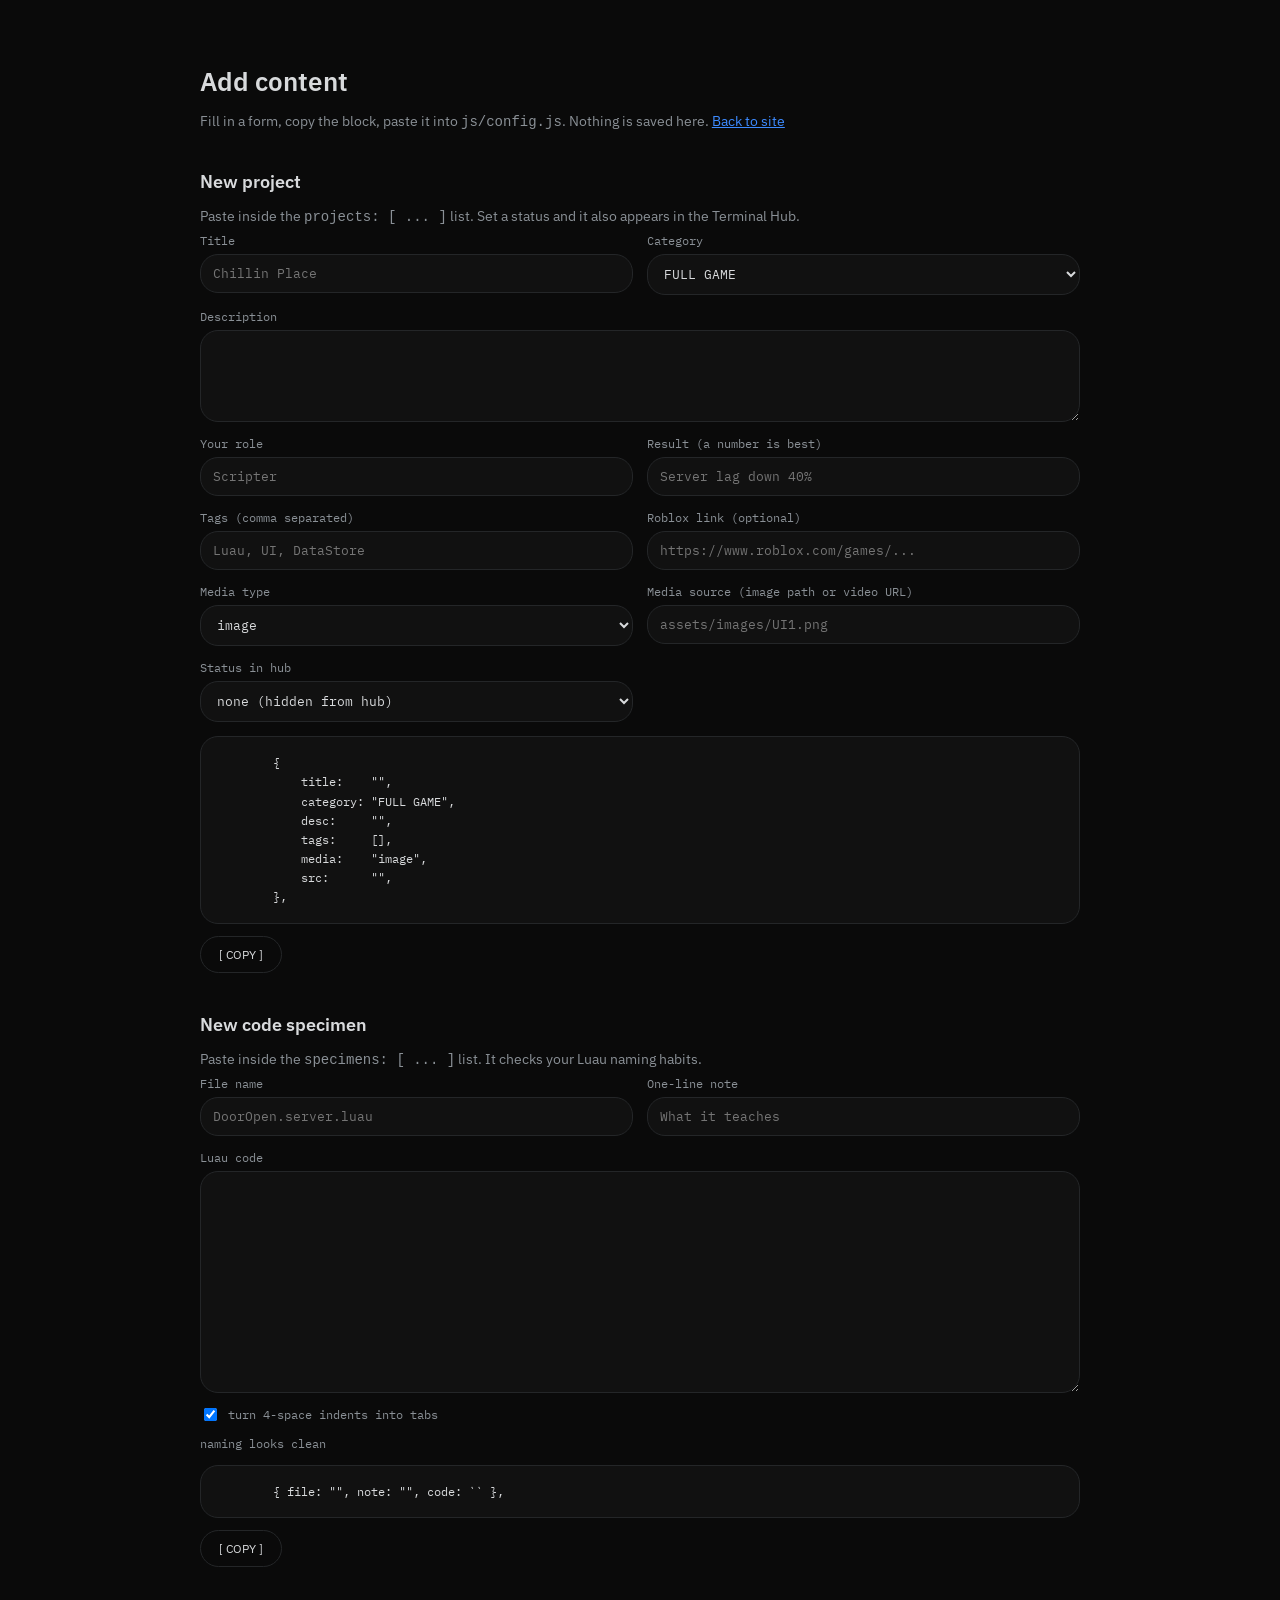
<file: add.html>
<!DOCTYPE html>
<html lang="en">
<head>
<meta charset="utf-8">
<meta name="viewport" content="width=device-width, initial-scale=1">
<meta name="robots" content="noindex">
<title>Add content</title>
<link href="https://fonts.googleapis.com/css2?family=IBM+Plex+Sans:wght@400;600&family=IBM+Plex+Mono:wght@400;500&display=swap" rel="stylesheet">
<link rel="stylesheet" href="css/tactical.css">
<style>
  html,body{height:auto}
  body{max-width:880px;margin:0 auto;padding:48px 24px 96px;color:var(--text)}
  h1{font-size:1.6rem;font-weight:600;margin-bottom:6px}
  h2{font-size:1.1rem;font-weight:600;margin:40px 0 14px}
  .sub{color:var(--dim);font-size:14px;margin-bottom:8px}
  .grid{display:grid;grid-template-columns:1fr 1fr;gap:14px}
  @media(max-width:640px){.grid{grid-template-columns:1fr}}
  label{display:flex;flex-direction:column;gap:6px;font:12px 'IBM Plex Mono',monospace;color:var(--dim)}
  .wide{grid-column:1/-1}
  input,select,textarea{background:var(--panel);border:1px solid var(--line);border-radius:var(--r);padding:10px 12px;color:var(--text);font:13px 'IBM Plex Mono',monospace;outline:0}
  input:focus,select:focus,textarea:focus{border-color:var(--accent)}
  textarea{min-height:200px;resize:vertical;tab-size:4}
  pre.out{margin-top:14px;padding:16px;background:var(--panel);border:1px solid var(--line);border-radius:var(--r);overflow-x:auto;font:12px/1.6 'IBM Plex Mono',monospace;white-space:pre-wrap}
  .row{display:flex;gap:12px;align-items:center;margin-top:12px;flex-wrap:wrap}
  .btn{position:relative;overflow:hidden;padding:10px 18px;border:1px solid var(--line);border-radius:var(--r);background:transparent;color:var(--text);font:12px 'IBM Plex Mono',monospace;cursor:pointer}
  .warn{color:var(--red);font:12px 'IBM Plex Mono',monospace}
  .ok{color:var(--dim);font:12px 'IBM Plex Mono',monospace}
  a{color:var(--accent)}
</style>
</head>
<body>
<h1>Add content</h1>
<p class="sub">Fill in a form, copy the block, paste it into <code>js/config.js</code>. Nothing is saved here. <a href="index.html">Back to site</a></p>

<h2>New project</h2>
<p class="sub">Paste inside the <code>projects: [ ... ]</code> list. Set a status and it also appears in the Terminal Hub.</p>
<div class="grid" id="pf">
  <label>Title<input id="pTitle" placeholder="Chillin Place"></label>
  <label>Category<select id="pCat"></select></label>
  <label class="wide">Description<textarea id="pDesc" style="min-height:70px"></textarea></label>
  <label>Your role<input id="pRole" placeholder="Scripter"></label>
  <label>Result (a number is best)<input id="pResult" placeholder="Server lag down 40%"></label>
  <label>Tags (comma separated)<input id="pTags" placeholder="Luau, UI, DataStore"></label>
  <label>Roblox link (optional)<input id="pLink" placeholder="https://www.roblox.com/games/..."></label>
  <label>Media type<select id="pMedia"><option>image</option><option>youtube</option></select></label>
  <label>Media source (image path or video URL)<input id="pSrc" placeholder="assets/images/UI1.png"></label>
  <label>Status in hub<select id="pStatus"><option value="">none (hidden from hub)</option><option>IN PROGRESS</option><option>SHIPPED</option></select></label>
</div>
<pre class="out" id="pOut"></pre>
<div class="row"><button class="btn" id="pCopy" type="button">[ COPY ]</button></div>

<h2>New code specimen</h2>
<p class="sub">Paste inside the <code>specimens: [ ... ]</code> list. It checks your Luau naming habits.</p>
<div class="grid">
  <label>File name<input id="sFile" placeholder="DoorOpen.server.luau"></label>
  <label>One-line note<input id="sNote" placeholder="What it teaches"></label>
  <label class="wide">Luau code<textarea id="sCode" spellcheck="false"></textarea></label>
</div>
<div class="row"><label style="flex-direction:row;align-items:center;gap:8px"><input type="checkbox" id="sTabs" checked style="padding:0">turn 4-space indents into tabs</label></div>
<div id="sLint" class="row"></div>
<pre class="out" id="sOut"></pre>
<div class="row"><button class="btn" id="sCopy" type="button">[ COPY ]</button></div>

<script src="js/config.js"></script>
<script>
const $ = id => document.getElementById(id);
const q = s => JSON.stringify(s);

// ---------- project ----------
const cats = [...new Set(SITE.projects.map(p => p.category))];
$('pCat').innerHTML = cats.map(c => '<option>' + c + '</option>').join('');

function projectSnippet() {
    const tags = $('pTags').value.split(',').map(t => t.trim()).filter(Boolean);
    const lines = [
        '        {',
        '            title:    ' + q($('pTitle').value) + ',',
        '            category: ' + q($('pCat').value) + ',',
        '            desc:     ' + q($('pDesc').value) + ',',
        '            tags:     ' + q(tags) + ',',
    ];
    if ($('pRole').value) lines.push('            role:     ' + q($('pRole').value) + ',');
    if ($('pResult').value) lines.push('            result:   ' + q($('pResult').value) + ',');
    if ($('pLink').value) lines.push('            link:     ' + q($('pLink').value) + ',');
    lines.push('            media:    ' + q($('pMedia').value) + ',', '            src:      ' + q($('pSrc').value) + ',');
    if ($('pStatus').value) lines.push('            status:   ' + q($('pStatus').value) + ',');
    lines.push('        },');
    return lines.join('\n');
}
const paintProject = () => { $('pOut').textContent = projectSnippet(); };

// ---------- specimen ----------
function lint(code) {
    const bare = code.replace(/--.*$/gm, '').replace(/"[^"\n]*"|'[^'\n]*'/g, '""');
    const out = [];
    const names = [...new Set(bare.match(/\b[A-Za-z]+(?:_[A-Za-z0-9]+)+\b/g) || [])];
    names.forEach(n => out.push('underscore in name: ' + n));
    const legacy = [...new Set([...bare.matchAll(/(?<![.\w])(wait|spawn|delay)\s*\(/g)].map(m => m[1]))];
    legacy.forEach(n => out.push('use task.' + n + '() instead of ' + n + '()'));
    return out;
}
function specimenSnippet() {
    let code = $('sCode').value.replace(/\s+$/, '');
    if ($('sTabs').checked) code = code.replace(/^((?:    )+)/gm, m => '\t'.repeat(m.length / 4));
    const esc = code.replace(/\\/g, '\\\\').replace(/`/g, '\\`').replace(/\$\{/g, '\\${');
    return '        { file: ' + q($('sFile').value) + ', note: ' + q($('sNote').value) + ', code: `' + esc + '` },';
}
function paintSpecimen() {
    $('sOut').textContent = specimenSnippet();
    const issues = lint($('sCode').value);
    $('sLint').innerHTML = issues.length
        ? issues.map(i => '<span class="warn">' + i.replace(/</g, '&lt;') + '</span>').join('')
        : '<span class="ok">naming looks clean</span>';
}

function wireCopy(btn, getText) {
    btn.addEventListener('click', () => navigator.clipboard.writeText(getText()).then(() => {
        btn.textContent = '[ COPIED ]'; setTimeout(() => { btn.textContent = '[ COPY ]'; }, 1200);
    }));
}
document.querySelectorAll('#pf input,#pf select,#pf textarea').forEach(n => n.addEventListener('input', paintProject));
['sFile', 'sNote', 'sCode', 'sTabs'].forEach(id => $(id).addEventListener('input', paintSpecimen));
wireCopy($('pCopy'), projectSnippet); wireCopy($('sCopy'), specimenSnippet);
paintProject(); paintSpecimen();
</script>
</body>
</html>
</file>
<file: css/tactical.css>
/* 86 // minimal. Loaded last, wins over styles.css */
:root{--bg:#0a0a0a;--panel:#111111;--raised:#171819;--line:#242628;--text:#d8dadc;--dim:#8a9096;--muted:#5a6168;
--accent:#3d8bff;--accent2:#3d8bff;--red:#ff2200;--gold:#3d8bff;--amber:#3d8bff;--green:#3d8bff;--purple:#8a9096;--pink:#8a9096;--noise-opacity:0;--r:4px}
*,*::before,*::after{box-shadow:none!important;text-shadow:none!important;backdrop-filter:none!important}
body{background:var(--bg)!important;filter:none!important;font-family:'IBM Plex Sans',sans-serif}
img{filter:none!important}
.display,.section-title,.btn,.stat-val,.momo-head,#mobile-menu a,[style*="Rajdhani"]{font-family:'IBM Plex Sans',sans-serif!important}
.section-title,.display{font-weight:600;letter-spacing:0}
.page-pad{padding-top:calc(var(--nav-h) + 4rem)}
.hint{font:12px 'IBM Plex Mono',monospace;color:var(--dim)}

/* declutter: everything decorative goes */
.bg-noise,.bg-mesh,#particles-canvas,.scanline,.char-scanline,.char-bracket,.classified-stamp,.strip,
[style*="radial-gradient"],[style*="-webkit-text-stroke"],div[style*="z-index:-1"]{display:none!important}
img[style*="floatHolo"],.char-img{animation:none!important}

/* one radius, one border */
.card,.stat-card,.hub,.spec{background:var(--panel);border:1px solid var(--line);overflow:hidden}
.card::before{display:none}
.card:hover,.stat-card:hover{border-color:var(--muted)}
.s-tag,.hero-badge{background:transparent;border:0;padding:0;color:var(--dim);letter-spacing:.1em}
nav{background:var(--bg);border-bottom:1px solid var(--line)}

/* legible type: nothing under 11px */
[style*="font-size:7"],[style*="font-size:8"],[style*="font-size:9"],[style*="font-size:10px"],
.stat-lbl,.nav-link,.filter-btn,.s-tag,.hero-badge,.dot-label,.tactical-hud{font-size:11px!important}

/* nav + buttons */
.nav-link{padding-bottom:4px}
.nav-link:hover,.nav-link.active{color:var(--text)}
.nav-link::after{background:var(--accent)}
.btn-primary,.btn-accent,.btn-momo,.btn-outline{background:transparent;color:var(--text);border:1px solid var(--line)}
.btn-primary{border-color:var(--muted)}
.filter-btn.active{background:transparent;color:var(--text);border-color:var(--accent)}

/* motion: short, plain fades */
a,button,.card,.stat-card,.nav-link,.filter-btn,.hub-row,.spec-tab,.momo-item{transition:color .15s ease,border-color .15s ease,background-color .15s ease,opacity .6s var(--ease),transform .35s var(--ease)!important}
.reveal{transform:translateY(18px);transition:opacity .6s var(--ease),transform .6s var(--ease)}
.reveal.done{transform:none}
.bar-fill{transition:width .5s ease-out!important}

/* strays */
#status-dot,#status-ping{background:var(--accent)!important}
div[style*="background:#00ff88"]{background:var(--accent)!important}
span[style*="color:#00ff88"]{color:var(--accent)!important}
span[style*="#60a5fa"],span[style*="#c084fc"]{background:var(--dim)!important}
.code-dot{background:var(--line)!important;opacity:1!important}
.bar-fill{background:var(--accent)}
.momo-wrap{background:var(--panel);border:1px solid var(--line)}
.momo-head{background:transparent;border-bottom:1px solid var(--line)}
.momo-item{background:transparent;border-color:var(--line)}
.momo-item:hover{background:var(--raised)}
.momo-avatar{background:var(--raised)!important;border-radius:var(--r)}
.momo-avatar svg,.momo-avatar i{color:var(--text)!important}
[style*="#1f2937"]{color:var(--text)!important}
[style*="#6b7280"],[style*="#9ca3af"]{color:var(--dim)!important}

/* terminal hub */
.hub{display:grid;grid-template-columns:minmax(0,1fr)}
@media(min-width:900px){.hub{grid-template-columns:minmax(0,1.1fr) minmax(0,1fr)}.hub-detail{border-top:0!important;border-left:1px solid var(--line)}}
.hub-head,.hub-row{display:grid;grid-template-columns:36px 1fr 128px;gap:12px;align-items:center;padding:14px 16px;font:12px 'IBM Plex Mono',monospace}
.hub-head{color:var(--muted);border-bottom:1px solid var(--line)}
.hub-row{width:100%;background:transparent;border:0;border-bottom:1px solid var(--line);color:var(--dim);text-align:left;cursor:pointer}
.hub-row:last-child{border-bottom:0}
.hub-row:hover{color:var(--text)}
.hub-row[aria-selected="true"]{color:var(--text);background:var(--raised)}
.blk{display:inline-block;width:6px;height:6px;margin-right:8px;border-radius:50%;background:var(--muted)}
.blk.wip{background:var(--accent)}.blk.done{background:var(--dim)}
.hub-detail{border-top:1px solid var(--line);padding:28px;display:flex;flex-direction:column;gap:16px;min-height:280px}
.hub-detail h3{font-size:1.5rem;font-weight:600;line-height:1.2}
.hub-detail p{color:var(--dim);font-size:14px;line-height:1.7}
.hub-params{display:grid;grid-template-columns:auto 1fr;gap:6px 20px;font:12px 'IBM Plex Mono',monospace}
.hub-params dt{color:var(--muted)}.hub-params dd{color:var(--text)}
.hub-links{display:flex;gap:10px;margin-top:auto}
.hub-prompt{font:12px 'IBM Plex Mono',monospace;color:var(--muted)}

/* code specimens */
.spec-bar{display:flex;border-bottom:1px solid var(--line);overflow-x:auto}
.spec-tab{font:12px 'IBM Plex Mono',monospace;padding:12px 18px;background:none;border:0;border-bottom:1px solid transparent;color:var(--muted);cursor:pointer;white-space:nowrap}
.spec-tab:hover{color:var(--text)}
.spec-tab[aria-selected="true"]{color:var(--text);border-bottom-color:var(--accent)}
.spec-copy{margin-left:auto}
.spec-body{display:grid;grid-template-columns:auto 1fr;font:13px/1.7 'IBM Plex Mono',monospace;overflow-x:auto}
.gutter{margin:0;padding:18px 14px;text-align:right;color:var(--muted);user-select:none;font:inherit;opacity:.6}
.spec-body pre[class*=language-],.spec-body code[class*=language-],.spec-pre{background:none!important;margin:0;padding:18px 18px 18px 0;font:inherit;tab-size:4;color:var(--text)}
.spec-pre code{padding:0}
.spec-foot{border-top:1px solid var(--line);padding:12px 18px;font:12px 'IBM Plex Mono',monospace;color:var(--muted)}
.spec .token.keyword{color:#fff}
.spec .token.string,.spec .token.number{color:var(--accent)}
.spec .token.comment{color:var(--muted)}
.spec .token.function,.spec .token.builtin{color:var(--text)}
.spec .token.operator,.spec .token.punctuation{color:var(--dim)}

/* Shin + Lena: page backdrops, sit behind all content */
#pg-about>div:first-child{position:relative;z-index:1}
.bg-char{position:fixed;inset:0;z-index:-1;pointer-events:none;display:flex;justify-content:flex-end;align-items:flex-end}
.bg-char img{height:calc(var(--vh) * 94);max-width:calc(var(--vw) * 70);object-fit:contain;object-position:right bottom;opacity:.14;
-webkit-mask-image:radial-gradient(ellipse at 75% 55%,#000 30%,transparent 75%);mask-image:radial-gradient(ellipse at 75% 55%,#000 30%,transparent 75%)}
@media(max-width:768px){.bg-char img{opacity:.08}}

/* motion */
:root{--ease:cubic-bezier(.22,1,.36,1)}
@keyframes riseIn{from{opacity:0;transform:translateY(18px)}to{opacity:1;transform:none}}
@keyframes slideIn{from{opacity:0;transform:translateX(14px)}to{opacity:1;transform:none}}
@keyframes charDrift{from{transform:translateY(0)}to{transform:translateY(-14px)}}
@keyframes ping{0%{transform:scale(1);opacity:.7}100%{transform:scale(2.6);opacity:0}}
.btn{isolation:isolate}
.btn::before{content:'';position:absolute;inset:0;z-index:-1;background:var(--accent);transform:scaleX(0);transform-origin:left;transition:transform .3s var(--ease)}
.btn:hover::before{transform:scaleX(1)}
.btn:hover{color:#0a0a0a!important;border-color:var(--accent)!important;background:transparent!important}
.card:hover,.stat-card:hover{border-color:var(--muted);transform:translateY(-3px)}
.hub-row{position:relative}
.hub-row::before{content:'';position:absolute;left:0;top:0;bottom:0;width:2px;background:var(--accent);transform:scaleY(0);transition:transform .25s var(--ease)}
.hub-row:hover::before,.hub-row[aria-selected="true"]::before{transform:scaleY(1)}
.hub-detail>*{animation:slideIn .45s var(--ease) both}
.hub-detail>:nth-child(2){animation-delay:.05s}.hub-detail>:nth-child(3){animation-delay:.1s}.hub-detail>:nth-child(4){animation-delay:.15s}.hub-detail>:nth-child(5){animation-delay:.2s}
.spec-pre code.swap,.gutter.swap{animation:riseIn .4s var(--ease)}
#proj-grid>*{animation:riseIn .6s var(--ease) both}
#proj-grid>:nth-child(2){animation-delay:.06s}#proj-grid>:nth-child(3){animation-delay:.12s}#proj-grid>:nth-child(4){animation-delay:.18s}#proj-grid>:nth-child(5){animation-delay:.24s}#proj-grid>:nth-child(6){animation-delay:.3s}#proj-grid>:nth-child(n+7){animation-delay:.36s}
.tl-item{animation:riseIn .6s var(--ease) both}
.bg-char img{animation:charDrift 10s ease-in-out infinite alternate}
#status-ping{animation:ping 2s ease-out infinite!important}

/* palette, shortcuts, hub tools */
@keyframes fadeIn{from{opacity:0}}
@keyframes popIn{from{opacity:0;transform:translateY(-10px) scale(.98)}}
.pal{position:fixed;inset:0;z-index:100000;display:none;align-items:flex-start;justify-content:center;padding-top:calc(var(--vh) * 14);background:rgba(10,10,10,.72)}
.pal.open{display:flex;animation:fadeIn .15s ease}
.pal-box{width:min(560px,calc(var(--vw) * 92));background:var(--panel);border:1px solid var(--line);border-radius:var(--r);overflow:hidden;animation:popIn .25s var(--ease)}
.pal-input{width:100%;background:transparent;border:0;border-bottom:1px solid var(--line);padding:16px 18px;color:var(--text);font:14px 'IBM Plex Mono',monospace;outline:0}
.pal-list{list-style:none;max-height:320px;overflow-y:auto;margin:0;padding:6px}
.pal-item{display:flex;justify-content:space-between;gap:16px;padding:10px 12px;border-radius:var(--r);cursor:pointer;color:var(--dim);font-size:13px}
.pal-item[aria-selected="true"]{background:var(--raised);color:var(--text)}
.pal-item span:last-child{font:11px 'IBM Plex Mono',monospace;color:var(--muted)}
.pal-help{padding:20px 22px;display:grid;grid-template-columns:auto 1fr;gap:10px 20px;font-size:13px;color:var(--dim)}
.pal-help kbd{font:11px 'IBM Plex Mono',monospace;border:1px solid var(--line);padding:2px 7px;border-radius:var(--r);color:var(--text)}
.kbd-hint{font:11px 'IBM Plex Mono',monospace;color:var(--muted);border:1px solid var(--line);background:transparent;padding:6px 10px;border-radius:var(--r);cursor:pointer}
.kbd-hint:hover{color:var(--accent);border-color:var(--accent)}
.hub-tools{display:flex;flex-wrap:wrap;gap:12px;align-items:center;margin-bottom:16px}
.hub-search{flex:1;min-width:200px;background:var(--panel);border:1px solid var(--line);border-radius:var(--r);padding:10px 14px;color:var(--text);font:13px 'IBM Plex Mono',monospace;outline:0}
.hub-search:focus{border-color:var(--accent)}
.chips{display:flex;gap:8px;flex-wrap:wrap}
.chip{font:12px 'IBM Plex Mono',monospace;padding:8px 12px;background:transparent;border:1px solid var(--line);border-radius:var(--r);color:var(--dim);cursor:pointer}
.chip:hover{color:var(--text)}
.chip[aria-pressed="true"]{color:var(--text);border-color:var(--accent)}
.hub-row{animation:riseIn .4s var(--ease) both}
.hub-empty{padding:28px 16px;font:12px 'IBM Plex Mono',monospace;color:var(--muted)}
.card img{transition:transform .7s var(--ease)}
.card:hover img{transform:scale(1.04)}
.bg-char{transform:translate(var(--px,0px),var(--py,0px));transition:transform .5s var(--ease)}

/* boot screen */
#boot{background:var(--bg)}
#boot.exit{opacity:0;transform:translateY(-14px);transition:opacity .4s var(--ease),transform .4s var(--ease)}
.boot-wrap{width:min(340px,calc(var(--vw) * 86))}
.boot-mark{font:600 1.6rem 'IBM Plex Sans',sans-serif;letter-spacing:.14em;color:var(--text)}
.boot-mark span{color:var(--accent)}
.boot-sub{font:11px 'IBM Plex Mono',monospace;letter-spacing:.14em;text-transform:uppercase;color:var(--muted);margin:6px 0 28px}
.boot-log{min-height:150px}
.boot-line{width:100%;font-size:12px;color:var(--dim);margin-bottom:6px;animation:riseIn .3s var(--ease) both}
.boot-line .ok{color:var(--muted);font-weight:400}
.boot-line .info{color:var(--accent);font-weight:400}
.boot-line .err{color:var(--red);font-weight:400}
.boot-bar{position:relative;height:2px;background:var(--line);margin-top:18px}
.boot-bar i{position:absolute;left:0;top:0;bottom:0;width:0;background:var(--accent);transition:width .25s var(--ease)}
.boot-meta{display:flex;justify-content:space-between;margin-top:8px;font:11px 'IBM Plex Mono',monospace;letter-spacing:.1em;color:var(--muted)}
.boot-btn{display:flex;align-items:center;justify-content:center;text-align:center;margin-top:32px;width:100%;padding:12px;font-size:12px;letter-spacing:.2em;opacity:0;pointer-events:none;transform:translateY(8px);transition:opacity .35s var(--ease),transform .35s var(--ease)!important}
.boot-btn.ready{opacity:1;pointer-events:auto;transform:none}
.boot-corner{position:absolute;font:11px 'IBM Plex Mono',monospace;letter-spacing:.14em;color:var(--muted)}
.boot-corner.tl{top:28px;left:32px}.boot-corner.tr{top:28px;right:32px}
.boot-corner.bl{bottom:28px;left:32px}.boot-corner.br{bottom:28px;right:32px}
@media(max-width:560px){.boot-corner.tl,.boot-corner.bl{left:20px}.boot-corner.tr,.boot-corner.br{right:20px}}

/* round language: big radii on panels, pills on controls, true circles on dots */
:root{--r:18px;--r-sm:10px}
.card,.stat-card,.hub,.spec,.momo-wrap,.pal-box,.commission{border-radius:var(--r)!important}
.btn,.filter-btn,.hero-badge,.kbd-hint,.chip,.hub-search{border-radius:999px!important}
[class*="rounded"]:not(.rounded-full){border-radius:var(--r-sm)!important}
.rounded-full,.momo-avatar,.live-dot,.blk{border-radius:50%!important}
.pal-item{border-radius:var(--r-sm)}
.bg-char img{-webkit-mask-image:radial-gradient(circle at 75% 55%,#000 25%,transparent 70%);mask-image:radial-gradient(circle at 75% 55%,#000 25%,transparent 70%)}

/* commissions (static panel, no scroll animation) */
.commission{background:var(--panel);border:1px solid var(--line);padding:22px 24px;margin-bottom:28px;text-align:left}
.commission-head{display:flex;justify-content:space-between;align-items:center;margin-bottom:10px}
.commission-title{font:12px 'IBM Plex Mono',monospace;letter-spacing:.14em;color:var(--dim)}
.commission-status{display:inline-flex;align-items:center;gap:8px;font:12px 'IBM Plex Mono',monospace;color:var(--text);border:1px solid var(--line);padding:5px 12px;border-radius:999px}
.commission-status i{width:8px;height:8px;border-radius:50%;background:var(--accent);outline:3px solid rgba(61,139,255,.2)}
.commission-status[data-s="LIMITED"] i{background:var(--dim);outline-color:rgba(138,144,150,.2)}
.commission-status[data-s="CLOSED"] i{background:var(--red);outline-color:rgba(255,34,0,.2)}
.commission-note{color:var(--dim);font-size:14px;line-height:1.6;margin-bottom:18px}
.commission-grid{display:grid;grid-template-columns:1fr 1fr;gap:14px 24px}
@media(max-width:560px){.commission-grid{grid-template-columns:1fr}}
.commission-grid dt{font:11px 'IBM Plex Mono',monospace;letter-spacing:.1em;color:var(--muted);margin-bottom:3px}
.commission-grid dd{font-size:13px;color:var(--text);line-height:1.5}

/* project role + result */
.proj-meta{display:grid;grid-template-columns:1fr 1fr;gap:8px 14px;margin-top:12px;padding-top:12px;border-top:1px solid var(--line)}
.proj-meta dt{font:11px 'IBM Plex Mono',monospace;letter-spacing:.1em;color:var(--muted)}
.proj-meta dd{font-size:12px;color:var(--text);line-height:1.4}

/* Scripted section transitions: short, deliberate, and easy to follow. */
:root{--vh:1vh;--vw:1vw;--page-transition:520ms}
.page{
  transform:translate3d(0,14px,0) scale(.996);
  visibility:hidden;
  will-change:opacity,transform;
  transition:opacity 380ms cubic-bezier(.22,.75,.25,1),
             transform 520ms cubic-bezier(.22,.9,.36,1),
             visibility 0s linear 520ms;
}
.page.active{
  transform:translate3d(0,0,0) scale(1);
  visibility:visible;
  transition-delay:0s,0s,0s;
}
.page.is-leaving{
  opacity:0;
  transform:translate3d(0,-9px,0) scale(.996);
  visibility:visible;
  pointer-events:none;
  z-index:3;
  transition-delay:0s,0s,0s;
}

@media (prefers-reduced-motion:reduce){*,*::before,*::after{animation:none!important;transition:none!important}.reveal{opacity:1;transform:none}}


/* 86.2 // calm code and deliberate project browsing */
.page{scrollbar-width:none;overflow:hidden;overscroll-behavior:none}
.page::-webkit-scrollbar{display:none;width:0;height:0}
.page > .max-w-7xl,.page > .max-w-5xl,.page > .max-w-3xl,.page > .max-w-2xl{
  padding-top:calc(var(--nav-h) + 2rem)!important;
  padding-bottom:1.4rem!important;
  box-sizing:border-box;
  min-height:100%;
}

/* Hub and code fit the viewport; each workspace owns its own scroll. */
#pg-hub>.max-w-7xl,#pg-code>.max-w-5xl{height:100%;display:flex;flex-direction:column;overflow:hidden}
#pg-hub>.max-w-7xl{padding-top:calc(var(--nav-h) + 1.55rem)!important}
#pg-hub .hub-tools{margin-bottom:14px;flex:0 0 auto}
#pg-hub .hub{flex:1 1 auto;min-height:0;overflow:hidden}
#pg-hub .hub>div:first-child{min-height:0;overflow:auto;scrollbar-width:none}
#pg-hub .hub>div:first-child::-webkit-scrollbar{display:none}
#pg-hub .hub-head{position:sticky;top:0;z-index:2;background:var(--panel)}
#pg-hub .hub-detail{min-height:0;overflow:auto;scrollbar-width:none}
#pg-hub .hub-detail::-webkit-scrollbar{display:none}
#pg-code>.max-w-5xl{padding-top:calc(var(--nav-h) + 1.55rem)!important;padding-bottom:2rem!important}
#pg-code .spec{flex:1 1 auto;min-height:0;display:flex;flex-direction:column}
#pg-code .spec-body{min-height:0;flex:1 1 auto;overflow:auto;overscroll-behavior:contain;scrollbar-width:thin;scrollbar-color:var(--line) transparent}
#pg-code .spec-body::-webkit-scrollbar{width:7px;height:7px}
#pg-code .spec-body::-webkit-scrollbar-thumb{background:var(--line);border-radius:999px}
#pg-code .spec-body{scroll-behavior:auto}

/* contact stays deliberately minimal */
.contact-page{min-height:100%;display:flex;flex-direction:column;align-items:center;justify-content:center;text-align:center;padding:calc(var(--nav-h) + 1rem) 24px 2rem;box-sizing:border-box}
.contact-page .s-tag,.contact-page .section-title{margin-left:auto;margin-right:auto}
.contact-action{min-width:280px;justify-content:center}

@media(max-width:1000px){
}
@media(max-width:900px){
  #pg-about>.max-w-7xl,#pg-hub>.max-w-7xl,#pg-code>.max-w-5xl{padding-left:18px!important;padding-right:18px!important}
}
@media(max-width:700px){
  #pg-hub .hub{display:flex;flex-direction:column}
  #pg-hub .hub>div:first-child{flex:0 0 42%}
  #pg-hub .hub-detail{flex:1 1 auto;border-top:1px solid var(--line)}
}



/* ---------- THE FIT RULE ----------
   1. The layout fits the screen.
   2. If it does not, the frame that overflows scrolls on its own (.owns-scroll).
   3. If that is still too cramped, js/fit.js scales the whole UI down, like UIScale in Roblox. */
/* Full-height pages use the entire viewport. */
.page{bottom:0}
#pg-home>div{min-height:100%!important}
.owns-scroll{overflow-y:auto;overscroll-behavior:contain;scrollbar-width:thin;scrollbar-color:var(--line) transparent}
.owns-scroll::-webkit-scrollbar{display:block;width:6px;height:6px}
.owns-scroll::-webkit-scrollbar-thumb{background:var(--line);border-radius:999px}
.owns-scroll::-webkit-scrollbar-track{background:transparent}
.page.owns-scroll{overflow-y:auto!important;overflow-x:hidden;scrollbar-width:none}
.page.owns-scroll::-webkit-scrollbar{display:none}
#pg-hub .hub>div:first-child,#pg-hub .hub-detail{scrollbar-width:thin!important;scrollbar-color:var(--line) transparent}
#pg-hub .hub>div:first-child::-webkit-scrollbar,#pg-hub .hub-detail::-webkit-scrollbar{display:block;width:6px}
#pg-hub .hub>div:first-child::-webkit-scrollbar-thumb,#pg-hub .hub-detail::-webkit-scrollbar-thumb{background:var(--line);border-radius:999px}

/* ---------- Projects + History ---------- */
.work-wrap{height:100%;max-width:1200px;margin:0 auto;box-sizing:border-box;display:grid;grid-template-rows:auto minmax(280px,1fr) auto;gap:18px;
  padding:calc(var(--nav-h) + 1rem) 28px 6px}
.work-head{display:flex;flex-wrap:wrap;align-items:flex-end;justify-content:space-between;gap:14px 28px}
.work-head .section-title{margin:0;font-size:clamp(1.6rem,2.6vw,2.2rem);text-transform:none;letter-spacing:-.01em;line-height:1.1}
.work-lede{margin-top:6px;font-size:14px;line-height:1.55;color:var(--dim);max-width:56ch}
.work-head .chips{gap:8px}

.work-stage{min-height:0;display:grid;grid-template-columns:minmax(0,1.25fr) minmax(0,1fr);gap:36px}
.work-media{margin:0;min-width:0;min-height:0;display:grid;grid-template-rows:minmax(0,1fr) auto;gap:12px;align-content:start}
.work-frame{position:relative;width:100%;max-height:100%;aspect-ratio:16/9;align-self:start;background:#080808;border:1px solid var(--line);border-radius:var(--r);overflow:hidden}
.work-frame iframe,.work-frame img{position:absolute;inset:0;width:100%;height:100%;border:0;object-fit:cover}
.work-frame img.is-ui{object-fit:contain}
.work-missing{position:absolute;inset:0;display:grid;place-items:center;font-size:13px;color:var(--muted)}
.work-caption{display:flex;align-items:center;gap:8px;flex-wrap:wrap}
.work-chip{display:inline-flex;align-items:center;gap:8px;font-size:12px;color:var(--dim);border:1px solid var(--line);border-radius:999px;padding:5px 12px}
.work-chip .dot{width:7px;height:7px;border-radius:50%;background:var(--accent)}
.work-chip .dot.wip{background:transparent;border:1.5px solid var(--accent)}
.work-chip .dot.done,.work-chip .dot.hold{background:var(--muted)}
.work-step{margin-left:auto;display:flex;align-items:center;gap:10px;font-size:13px;color:var(--muted);font-variant-numeric:tabular-nums}
.work-arrow{display:grid;place-items:center;width:34px;height:34px;border-radius:50%;border:1px solid var(--line);background:transparent;color:var(--dim);cursor:pointer}
.work-arrow:hover{color:var(--accent);border-color:var(--accent)}

.work-info{min-width:0;min-height:0;display:flex;flex-direction:column;gap:clamp(8px,calc(var(--vh) * 2.2),16px);padding-right:6px}
.work-info h3{font-size:clamp(1.5rem,2.3vw,2.1rem);font-weight:600;line-height:1.12;letter-spacing:-.01em;color:var(--text);text-wrap:balance}
.work-summary{font-size:clamp(13px,calc(var(--vh) * 2.1),15px);line-height:1.6;color:var(--dim);max-width:52ch}
.work-facts{margin:0}
.work-facts>div{display:grid;grid-template-columns:104px minmax(0,1fr);gap:14px;padding:clamp(6px,calc(var(--vh) * 1.2),10px) 0;border-top:1px solid var(--line)}
.work-facts>div:last-child{border-bottom:1px solid var(--line)}
.work-facts dt{font-size:12px;letter-spacing:.04em;color:var(--muted);padding-top:2px}
.work-facts dd{font-size:14px;line-height:1.5;color:var(--text);margin:0}
.work-actions{display:flex;gap:10px;flex-wrap:wrap}

.work-rail{display:flex;gap:14px;overflow-x:auto;scrollbar-width:thin;scrollbar-color:var(--line) transparent;padding:2px 2px 6px}
.work-rail::-webkit-scrollbar{height:6px}
.work-rail::-webkit-scrollbar-thumb{background:var(--line);border-radius:999px}
.rail-item{flex:0 0 120px;width:120px;min-width:0;overflow:hidden;display:flex;flex-direction:column;gap:7px;text-align:left;background:none;border:0;padding:0;color:var(--muted);cursor:pointer}
.rail-thumb{position:relative;display:block;aspect-ratio:16/9;background:#101010;border:1px solid var(--line);border-radius:var(--r-sm);overflow:hidden}
.rail-thumb img{width:100%;height:100%;object-fit:cover;opacity:.6}
.rail-name{font-size:12px;line-height:1.3;white-space:nowrap;overflow:hidden;text-overflow:ellipsis}
.rail-item:hover{color:var(--text)}
.rail-item:hover .rail-thumb img{opacity:.9}
.rail-item[aria-selected="true"]{color:var(--text)}
.rail-item[aria-selected="true"] .rail-thumb{border-color:var(--accent)}
.rail-item[aria-selected="true"] .rail-thumb img{opacity:1}

@keyframes workIn{from{opacity:0;transform:translateY(14px)}to{opacity:1;transform:none}}
.work-media,.work-info>*{animation:workIn .5s var(--ease) both}
.work-info>:nth-child(2){animation-delay:.05s}.work-info>:nth-child(3){animation-delay:.1s}.work-info>:nth-child(4){animation-delay:.15s}

/* history */
#pg-history .work-wrap{max-width:920px;grid-template-rows:auto auto auto;align-content:start}
.hist{list-style:none;margin:6px 0 0;padding:0;position:relative}
.hist::before{content:'';position:absolute;left:194px;top:12px;bottom:34px;width:1px;background:var(--line)}
.hist-item{display:grid;grid-template-columns:180px 28px minmax(0,1fr);align-items:start;padding-bottom:30px}
.hist-when{padding-top:2px;text-align:right;padding-right:6px;font-size:15px;font-weight:600;color:var(--dim);font-variant-numeric:tabular-nums}
.hist-dot{justify-self:center;width:11px;height:11px;margin-top:6px;border-radius:50%;background:var(--bg);border:1px solid var(--muted);position:relative;z-index:1}
.hist-body h3{font-size:1.1rem;font-weight:600;color:var(--text);line-height:1.25}
.hist-body p{margin-top:6px;font-size:14px;line-height:1.65;color:var(--dim);max-width:58ch}
.hist-body .hist-tags{margin-top:10px;font-size:12px;letter-spacing:.02em;color:var(--muted)}
.hist-item.is-now .hist-when{color:var(--accent)}
.hist-item.is-now .hist-dot{background:var(--accent);border-color:var(--accent);outline:4px solid rgba(61,139,255,.18)}
.hist-item.is-now .hist-body h3{font-size:1.5rem}
.hist-item.is-dim{opacity:.62}
.hist-cta{display:flex;gap:12px;flex-wrap:wrap}

/* narrow: stack, and let the page frame scroll. Container queries, not media queries, so scaling the UI does not confuse them */
#pg-projects,#pg-history{container-type:inline-size}
@container (max-width:1000px){
  .work-wrap{grid-template-rows:auto auto auto;padding-left:18px;padding-right:18px;height:auto;min-height:100%}
  .work-stage{grid-template-columns:minmax(0,1fr);gap:22px}
  .work-frame{max-height:none}
  .work-info{padding-right:0}
}
@container (max-width:700px){
  .hist::before{left:5px;top:12px}
  .hist-item{grid-template-columns:12px minmax(0,1fr);column-gap:16px;row-gap:6px}
  .hist-dot{grid-column:1;grid-row:1}
  .hist-when{grid-column:2;grid-row:1;text-align:left;padding:0}
  .hist-body{grid-column:2;grid-row:2}
  .work-facts>div{grid-template-columns:92px minmax(0,1fr)}
}

/* home hero: spacing follows screen height so it fits above the ring without scrolling */
#pg-home .max-w-7xl{padding-top:clamp(12px,calc(var(--vh) * 3),64px)!important;padding-bottom:clamp(12px,calc(var(--vh) * 3),64px)!important}
#pg-home h1{font-size:clamp(2.2rem,min(6vw,calc(var(--vh) * 9)),4.8rem)!important}

/* live Roblox chips and screenshot dots */
@keyframes livePulse{0%{outline:0 solid rgba(61,139,255,.55)}100%{outline:7px solid rgba(61,139,255,0)}}
.work-chip.is-live{color:var(--text);border-color:rgba(61,139,255,.45)}
.work-chip.is-live .dot{outline:0 solid rgba(61,139,255,.55);animation:livePulse 1.8s ease-out infinite}
.work-dots{position:absolute;left:0;right:0;bottom:10px;display:flex;justify-content:center;gap:9px;z-index:2}
.work-dots button{width:9px;height:9px;padding:0;border-radius:50%;border:1px solid rgba(255,255,255,.6);background:rgba(10,10,10,.55);cursor:pointer}
.work-dots button.on{background:var(--text);border-color:var(--text)}

/* Accessibility: High contrast focus-visible outlines */
:focus-visible {
  outline: 2px solid var(--accent) !important;
  outline-offset: 2px !important;
}
.btn:focus-visible, a:focus-visible, button:focus-visible, input:focus-visible, [role="button"]:focus-visible {
  outline: 2px solid #60a5fa !important;
  outline-offset: 2px !important;
}

/* Accessibility: Keyboard skip link */
.skip-link {
  position: absolute;
  top: -100px;
  left: 16px;
  padding: 8px 16px;
  background: var(--panel, #0b1120);
  color: #fff;
  border: 1px solid var(--accent, #3d8bff);
  border-radius: 4px;
  z-index: 999999;
  font-family: 'IBM Plex Mono', monospace;
  font-size: 12px;
  text-decoration: none;
  transition: top 0.15s ease;
}
.skip-link:focus {
  top: 16px;
}
</file>
